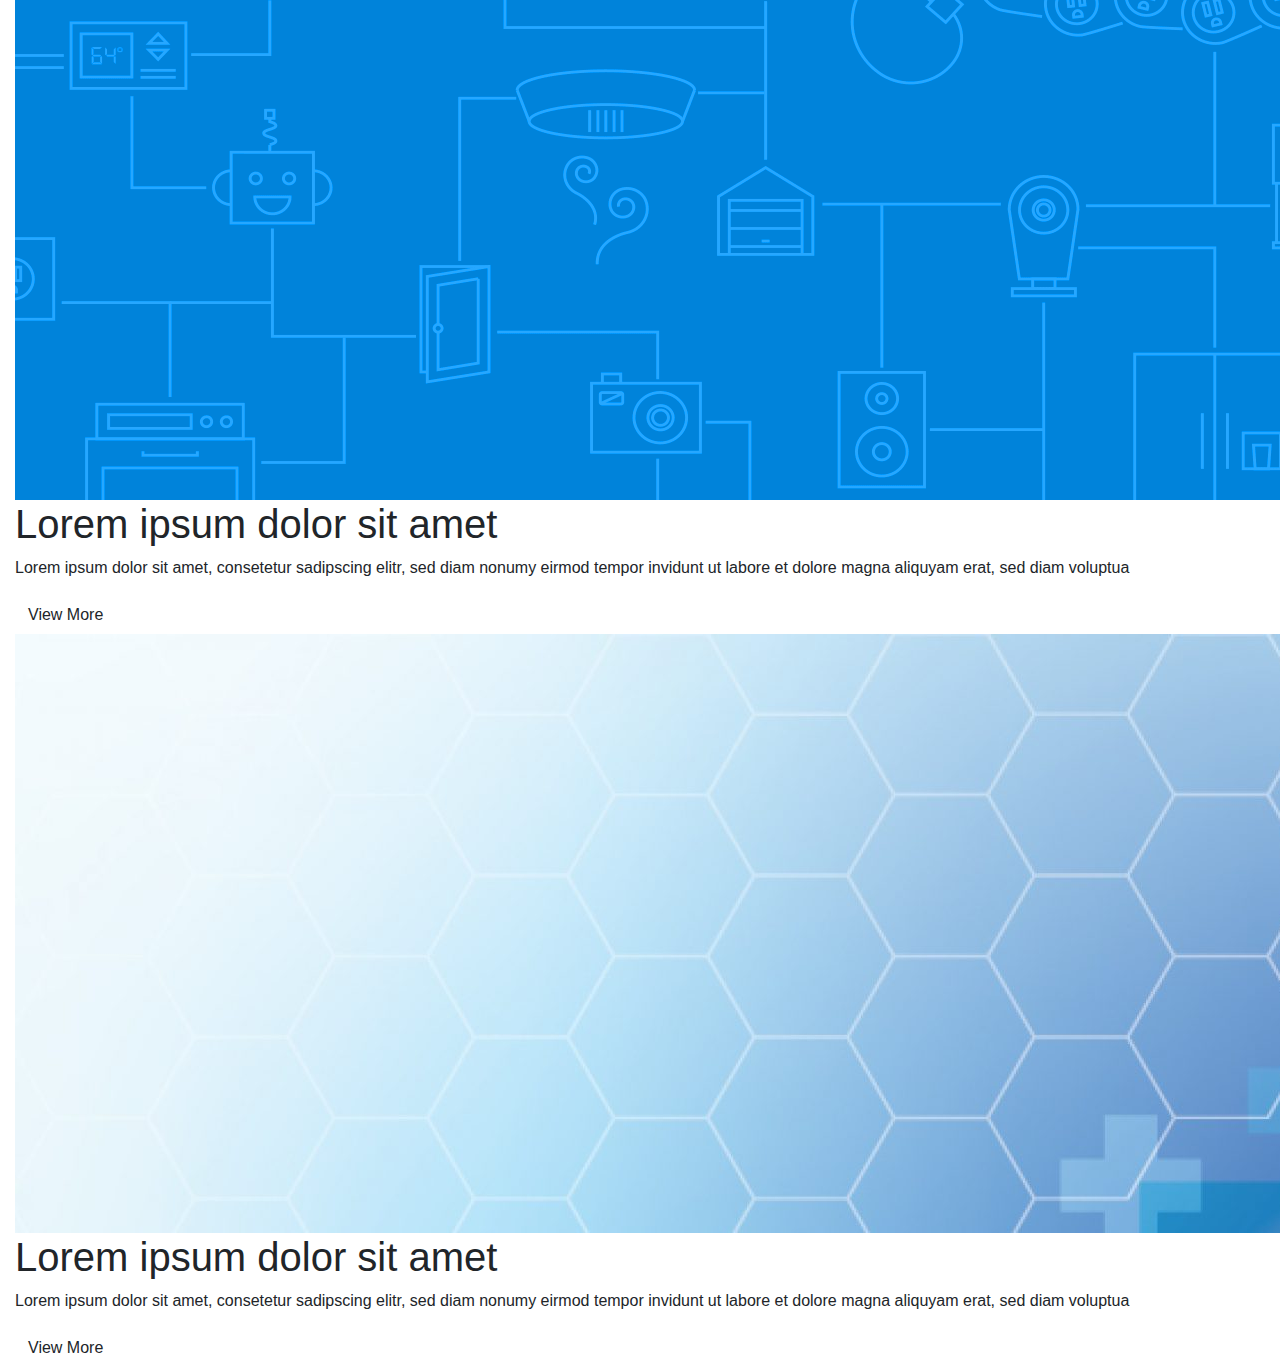
<file: main.html>
<!DOCTYPE html>
<html lang="en">
<head>
    <meta charset="UTF-8">
    <meta http-equiv="X-UA-Compatible" content="IE=edge">
    <meta name="viewport" content="width=device-width, initial-scale=1.0">
    <title>Besnic</title>
    <!-- css -->
    <link rel="stylesheet" href="assets/css/mzzm.css">
    <link rel="stylesheet" href="assets/css/bootstrap.css">
    <!-- owl css -->
    <script type="text/javascript" src="https://ajax.googleapis.com/ajax/libs/jquery/3.1.1/jquery.min.js"></script>
    <script type="text/javascript" src="https://owlcarousel2.github.io/OwlCarousel2/assets/owlcarousel/owl.carousel.js"></script>
    <link rel="stylesheet" href="https://stackpath.bootstrapcdn.com/bootstrap/4.1.3/css/bootstrap.min.css">
    <link rel="stylesheet" href="https://stackpath.bootstrapcdn.com/font-awesome/4.7.0/css/font-awesome.min.css">
    <link rel="stylesheet" href="https://owlcarousel2.github.io/OwlCarousel2/assets/owlcarousel/assets/owl.carousel.min.css">
    <link rel="stylesheet" href="https://owlcarousel2.github.io/OwlCarousel2/assets/owlcarousel/assets/owl.theme.default.min.css">

    <!-- js -->
    <script src="/assets/js/mzzm1.js"></script>
   
</head>
<body>
  
    <!-- banner -->
    <div class="container-fluid noPadding">
        
        <!--Slider-->
        <div class=" owl-carousel owl-theme main-carousel animated fadeInUp wow">
            <!--Slide-->
            <div class="slide-item">
             
                <img src="assets/images/cover.png" alt="1349x516">
                <div class="slide-text">
                    
                    <h1>Lorem ipsum dolor sit amet</h1>
                    <p>Lorem ipsum dolor sit amet, consetetur sadipscing elitr, sed diam nonumy eirmod tempor invidunt ut labore et dolore magna aliquyam erat, sed diam voluptua</p>
                    
                    <a href="#" class="btn">View More</a>
                </div>
            </div>
            <!-- /slide-item -->
            <!--Slide-->
            <div class="slide-item">
                <img src="assets/images/cover1.jpg" alt="slide">
                <div class="slide-text">
                    <h1>Lorem ipsum dolor sit amet</h1>
                    <p>Lorem ipsum dolor sit amet, consetetur sadipscing elitr, sed diam nonumy eirmod tempor invidunt ut labore et dolore magna aliquyam erat, sed diam voluptua</p>
                   
                    <a href="#" class="btn">View More</a>
                </div>
            </div>
            <!-- /slide-item -->
        </div>
        <!-- /slider -->
    </div>
    <!-- /banner -->
</body>

</html>
</file>
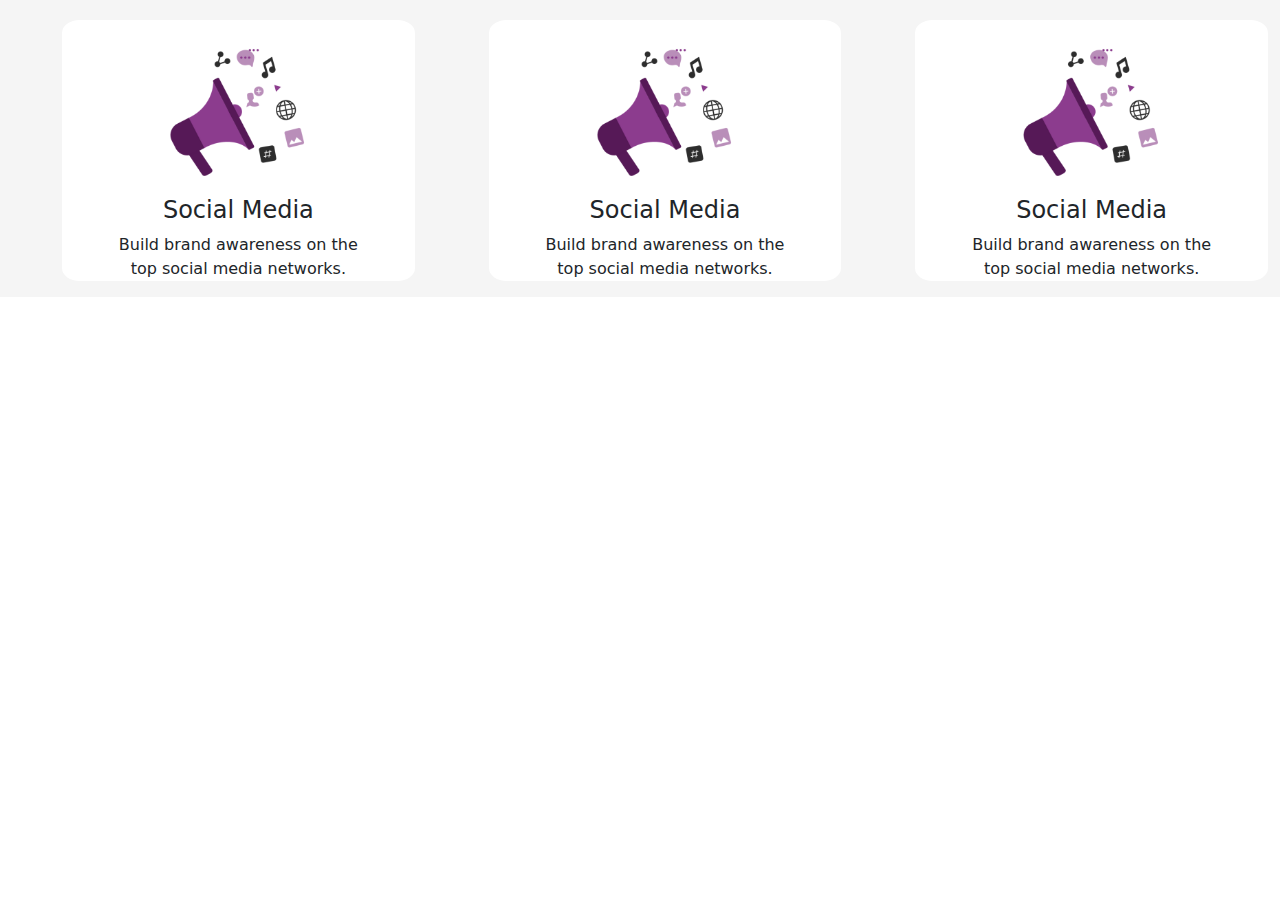
<file: testing.html>
<!DOCTYPE html>
<html lang="en">
<head>
    <meta charset="UTF-8">
    <meta http-equiv="X-UA-Compatible" content="IE=edge">
    <meta name="viewport" content="width=device-width, initial-scale=1.0">
    <link rel="stylesheet" href="assets/css/bootstrap.css">

    <title>Document</title>
</head>
<body>
    <div class="container-fluid">
       <div class="row" >
           <div class="col-12 col-lg-4 col-sm-5" style="background-color: whitesmoke;">
            <center>

                <div style="background-color: white; border-radius: 5%;margin-top: 20px; margin-left: 50px;">
                    <div class="white-box-img">
                        <img src="assets/images/social_media.png" alt="" style="width: 50%; height: 50%;">
                    </div> 
                    <div class="white-box-content">
                        <h4>Social Media</h4>
                        <p>Build brand awareness on the <br> top social media networks. </p>
                    </div>
                </div>
            </center>
           </div>
           <div class="col-12 col-lg-4 col-sm-5" style="background-color: whitesmoke;">
                <center>
                    <div style="background-color: white; border-radius: 5%; margin-left: 50px;margin-top: 20px;">
                        <div class="white-box-img">
                            <img src="assets/images/social_media.png" alt="" style="width: 50%; height: 50%;">
                        </div> 
                        <div class="white-box-content">
                            <h4>Social Media</h4>
                            <p>Build brand awareness on the <br> top social media networks. </p>
                        </div>
                    </div>  
                </center>         
            </div>
           <div class="col-12 col-lg-4 col-sm-5" style="background-color:whitesmoke;">
                <div style="background-color: white; border-radius: 5%;margin-left: 50px;margin-top: 20px;">
                    <center>
                        <div class="white-box-img">
                            <img src="assets/images/social_media.png" alt="" style="width: 50%; height: 50%;">
                        </div> 
                        <div class="white-box-content">
                            <h4>Social Media</h4>
                            <p>Build brand awareness on the <br> top social media networks. </p>
                        </div>
                </div> 
                    </center>          
            </div>

       </div> 

    </div>
</body>
</html>
</file>
<file: assets/css/mzzm.css>
nav{
    margin-left:10%;
    margin-right: 10%;
    background-color: white;
    max-height:100px;
    border-bottom-right-radius: 20%;
    border-bottom-left-radius: 20%;

}
.nav-item .nav-link{
    color: rgb(26, 24, 24);
    font-weight: 500;
}
.nav-item .nav-link:hover{
    color: rgb(0, 0, 0);
    font-weight: bold;
    text-decoration: underline;

}



/* for slider css */

  
  .slider {
    margin: 0 auto;
    max-width: 100%;
  }
  
  .slide_viewer {
    height: 500px;
    overflow: hidden;
    position: relative;
  }
  
  .slide_group {
    height: 100%;
    position: relative;
    width: 100%;
  }
  
  .slide {
    display: none;
    height: 100%;
    position: absolute;
    width: 100%;
  }
  
  .slide:first-child {
    display: block;
  }
  
  .slide:nth-of-type(1) {
    background: whitesmoke;
  }
  
  .slide:nth-of-type(2) {
    background: whitesmoke;
  }
  
  .slide:nth-of-type(3) {
    background:whitesmoke;
  }
  
  .slide:nth-of-type(4) {
    background: whitesmoke;
  }
  
  
  /* main1 div css */
 
  #main{
    background-color: whitesmoke;
    overflow: hidden;


  }
  .slider-col-lefside{
    position: absolute;
     top: 20%;
     left: 15%;
  }

  .slider-col-lefside h2{
    color:rgb(9, 9, 95);
    font-size: 50px; 
    font-weight:900 ;
  }

  .slider-col-lefside p{
    color:rgba(143, 140, 140, 0.486);
    
  }
  .slider-col-rightside{
    position: absolute;
     top: 15%;
     left: 60%
  }
  .slider-col-rightside-img-div{
    position: absolute; 
    top: 20%;
    left: 20%
  }

  .slider-col-rightside img{
    width: 200px; 
    height: 200px;
  }
  /* main-2 div */
  #main-2{
    background-color: whitesmoke;
  }
  #service-div{
    background-color: whitesmoke;
  }



/* main-3 div */

  #main-3{
    padding-left: 10%; 
    padding-right: 10%;
    background-color: whitesmoke;
  }

  .white-box{
    background-color: whitesmoke;
  }

  .inside-box{
    width: 70%;
    height: auto;
    background-color: white;
    position: relative;
    left: 15%; 
    top: 30%; 
    border-radius: 4%;
  }
  .inside-box-pad{
    padding: 20px;
  }
  .white-box-img img{
    height: 40%;
     width: 40%;
  }
  .white-box-content h4{
    font-weight: 700;
    font-size: 20px;
  }
  .white-box-content p{
    color: rgb(190, 190, 190);
  }


  /* main-4 div */
#main-4{
  padding-top: 150px;
}
/* for both rows */
.set_pad{
  padding: 20px;
}

/* row 1 aboutus */
.aboutus_img_div{
  position: relative;
   left: 25%;
}
.aboutus_img_div img{
  width: 70%; 
  height: 80%;
}
.about_content h4{
  color: rgb(42, 73, 177);
  font-size: 15px;
  font-weight: 700;
}
.about_content h1{
  color: rgb(14, 37, 114);
  font-size: 25px;
  font-weight: 700;
  
}
.about_content p{
  color: rgb(190, 190, 190);
}

  /* row 2 solution */

.solution_img_div img{
  width: 70%; 
  height: 80%;
}
.solution_content{
  position: relative;
}
.solution_content h4{
  color: rgb(42, 73, 177);
  font-size: 15px;
  font-weight: 700;
}
.solution_content h1{
  color: rgb(14, 37, 114);
  font-size: 25px;
  font-weight: 700;
  
}
.solution_content p{
  color: rgb(190, 190, 190);
}
  

/* main-5 */
#main-5{
  overflow: hidden;
}
.row_review_box{
padding-left: 150px;
padding-right: 100px;
padding-top: 50px;
padding-bottom: 50px;
}  

.review_box{
  padding-top: 20px; 
  padding-left: 30px; 
  padding-right: 30px;
}
.blue_box{
  background-color: rgb(44, 44, 228);
 
  border-radius: 10px;
  padding-top: 20px;
  color: white;

}
.pink_box{
  background-color: palevioletred;
  
  border-radius: 10px;
  padding-top: 20px;
  color: white;
}
.orange_box{
  background-color: orange;
 
  border-radius: 10px;
  padding-top: 20px;
  color: white;
  
}.dark_blue_box{
  background-color: darkblue;
  
  border-radius: 10px;
  padding-top: 20px;
  color: white;
}
.review_box p{
  font-size: 15px;
  padding-left: 20px;
  padding-right: 20px;
}



/* main-6 */
#main-6{
  margin-top: 80px;
}

/* main-7 */
#main-7{
  overflow: hidden;
  
}
.inside-box-big{
  width: 60%;
  height: auto;
  background-color: white;
  position: relative;
  left: 20%; 
  top: 10%; 
  border-radius: 4%;
  
}
.big_box_top_left{
  display:inline-block;
  position: relative;
  padding-left: 10%; 
  padding-top: 10%;
}
.big_box_top_left .sv_img{
  color: rgb(75, 75, 235); 
  background-color:rgb(208, 219, 224);
  border-radius: 20px;
}
.big_box_top_right{
  display:inline-block; 
  position: relative; 
  padding-left: 10%;
}

.box_bottom{
  position: relative;
  padding-bottom: 30%;
}
.box_bottom .button_bottom{
  position: relative;
  padding-left: 20px;
  padding-right: 20px;
}
.box_bottom h1{
  font-size: 40px; 
  font-weight: 700;
}
/* main-8 */
#main-8{
  margin-top: 80px;

}
/* main-9 */
#main-9{
  overflow: hidden;
}
.inside-box-card{
  width: 60%;
  height: auto;
  background-color: white;
  position: relative;
  left: 20%; 
  top: 1%; 
  border-radius: 4%;
}
.inside-box-card img{
  height: 100px;
  width: 259px;
  
}

.inside-box-card.pad{
  padding: 0px;
}

/* main-10  */
#main-10{
  min-height: 500px;
  background-color: whitesmoke;
  padding-bottom:100px;
}
.main-10_head h1{
  padding-top: 150px;
  font-weight: 700 ;
  color: rgb(32, 31, 43);
}
.comment_white_box_row{
  padding-left: 100px;
   padding-right: 100px;
    padding-top: 30px;
}
.comment_white_box_col{
  background-color:whitesmoke;
  padding-top: 10px;
  padding-bottom: 10px;
}
.comment_white_box{
  background-color: white;
  border-radius: 20px;
  padding: 5px;
}
.cus_name p{
  color: rgb(182, 177, 177); 
  font-weight: 700;
}
.twt_logo{
  text-align: center;
}
.cus_comment p{
  color: rgb(182, 177, 177); 
  font-weight:500;
}
  

/* main-11 */
#main-11{
  background-color: whitesmoke;
 padding-bottom: 100px;
}
.bottom_blue_box{
  background-color: rgb(182, 186, 229);
}
.main-11_heading h2{
font-weight: 700;
color: rgb(80, 80, 165);
}


  /* owl */
  /* .main-carousel .slide-item {
    width: 100%;
    height: 100%;
    background: #000;
    position: relative;
}


.main-carousel .slide-item img {
    opacity: 0.5;
    position: relative;
}

.main-carousel .slide-text {
    position: absolute;
    top: 50%;
    left: 15%;
    z-index: 1;
    max-width: 570px;
    text-align: left; */
    /*margin-top: -160px;*/
    /* transform: translateY(-50%);
}

.main-carousel .slide-text h1,
.main-carousel .slide-text h4 {
    text-transform: capitalize;
    color: #fff;
}

.main-carousel .slide-text h1 {
    font-size: 36px;
    line-height: 54px;
    font-weight: 400;
}

.main-carousel .slide-text h4 {
    font-size: 22px;
    line-height: 36px;
    font-weight: 400;
}

.main-carousel .slide-text p {
    font-size: 19px;
    color: #fff;
    line-height: 28px;
    font-weight: 400;
    font-family: 'Rubik', sans-serif;
    margin-top: 5px;
    margin-left: 2px;
    margin-bottom: 15px;
}

.main-carousel .slide-text a.btn {
    margin-top: 15px;
}

.main-carousel .owl-nav span.fa {
    font-size: 28px;
}

.main-carousel .owl-nav .owl-prev,
.main-carousel .owl-nav .owl-next {
    position: absolute;
    top: 50%;
    transform: translateY(-50%);
    background: #afaac0;
    color: #fff;
    border-radius: 0;
    width: 35px;
    height: 55px;
    display: flex;
    align-items: center;
    justify-content: center;
    
}

.main-carousel .owl-nav .owl-prev {
    left: 0;
}

.main-carousel .owl-nav .owl-next {
    right: 0;
} */

/* .main-carousel .owl-nav {
    display: none;
    -webkit-transition: all 0.3s;
    -o-transition: all 0.3s;
    transition: all 0.3s;
}
.main-carousel:hover .owl-nav  {
    display: block;
    -webkit-transition: all 0.3s;
    -o-transition: all 0.3s;
    transition: all 0.3s;
} */
</file>
